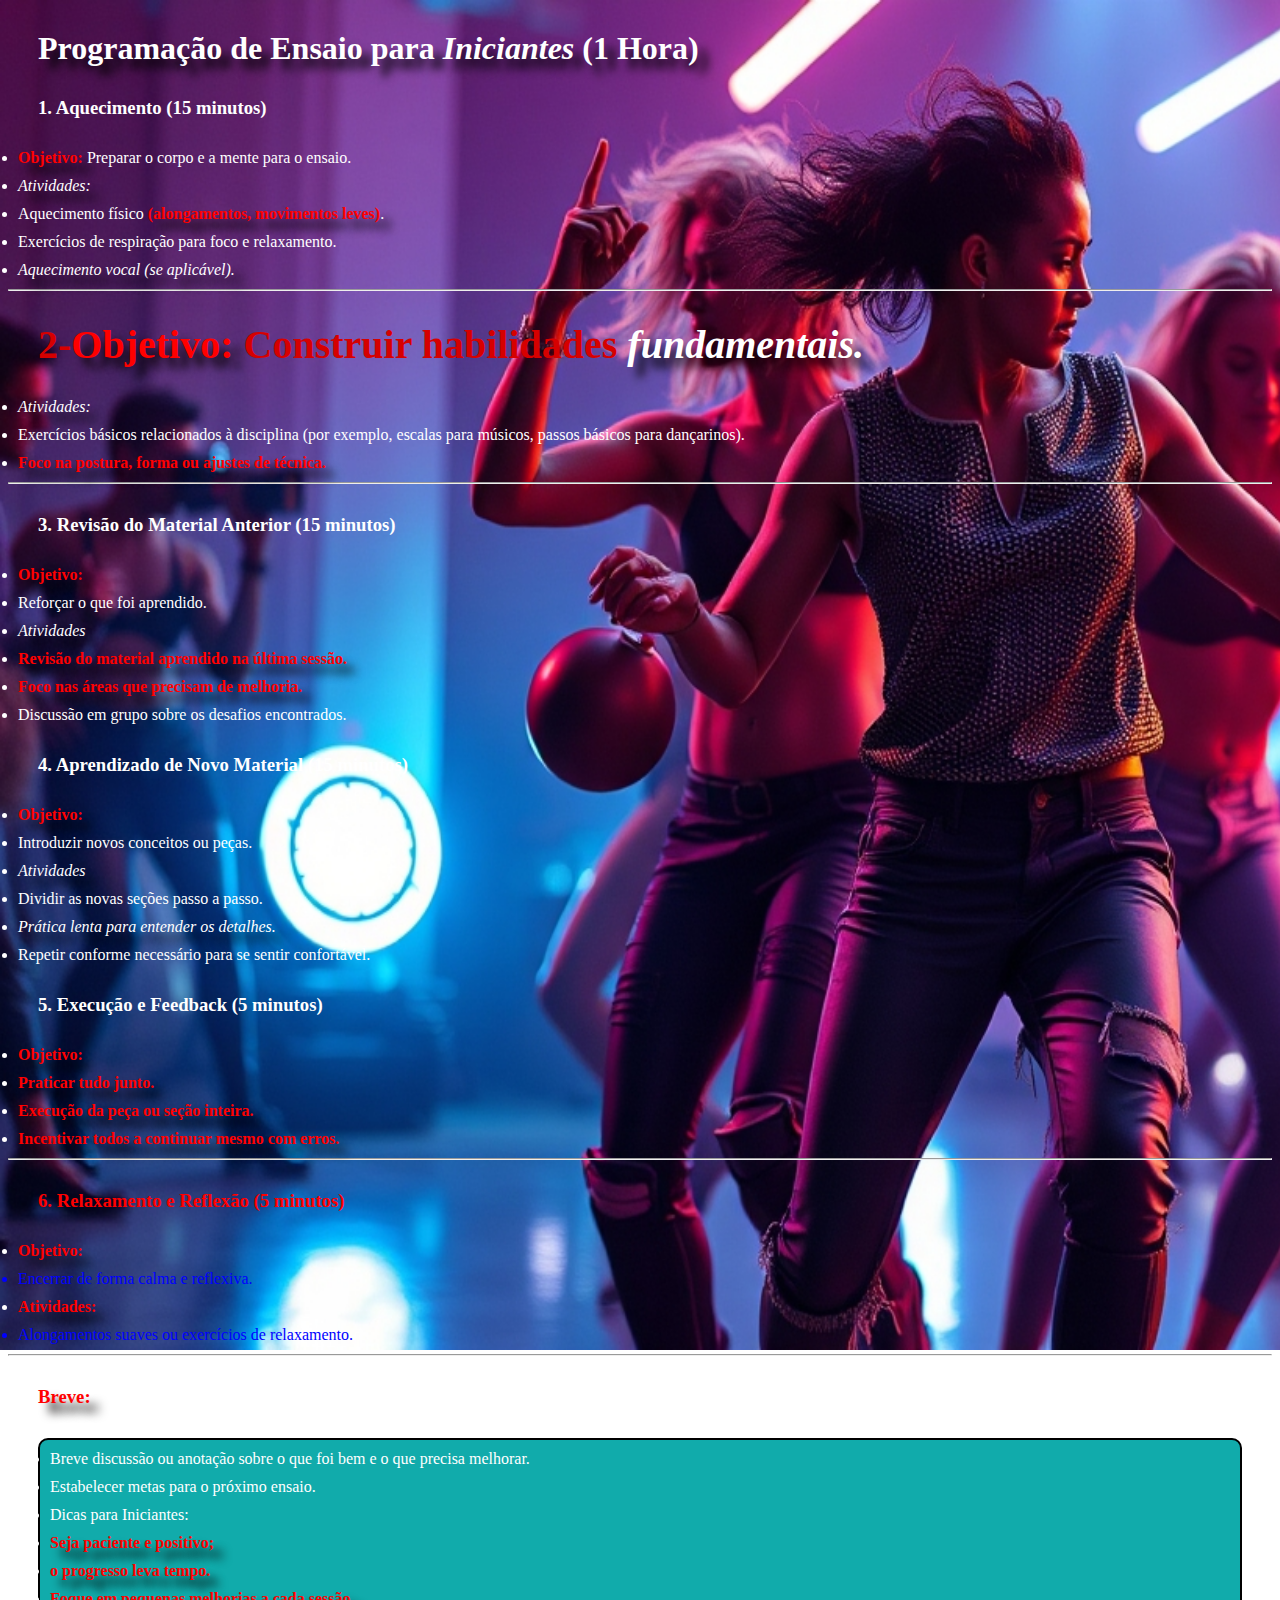
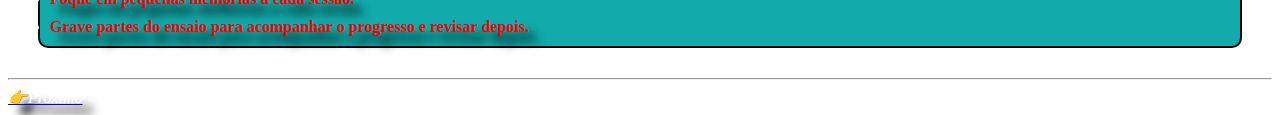
<file: index.html>
<!DOCTYPE html>
<html lang="en">
<head>
    <meta charset="UTF-8">
    <meta name="viewport" content="width=device-width, initial-scale=1.0">
    <title>Seguimento. 1</title>
    <link rel="stylesheet" href="style.css">
</head>
<body>
    <h1 style="color: white;">Programação de Ensaio para <i>Iniciantes</i> (1 Hora)</h1>
    <h3>1. Aquecimento (15 minutos)</h3>
    <li><b>Objetivo:</b> Preparar o corpo e a mente para o ensaio.</li>
    <li><i>Atividades:</i></li>
    <li>Aquecimento físico <b>(alongamentos, movimentos leves)</b>.</i>
    <li>Exercícios de respiração para foco e relaxamento.</li>
    <li><i>Aquecimento vocal (se aplicável).</i></li>
<hr>
    <h2> 2-<b>Objetivo:</b> Construir habilidades <i>fundamentais.</i></h2>
    <li><i>Atividades:</i></li>
    <li>Exercícios básicos relacionados à disciplina (por exemplo, escalas para músicos, passos básicos para dançarinos).</li>
    <li><b>Foco na postura, forma ou ajustes de técnica.</b></li>
    <hr>
  <h3>3. Revisão do Material Anterior (15 minutos)</h3>
  <li><b>Objetivo:</b></li>
  <li> Reforçar o que foi aprendido.</li>
  <li><i>Atividades</i></li>
  <li><b>Revisão do material aprendido na última sessão.</b></li>
<li><b>Foco nas áreas que precisam de melhoria.</b></li>
<li>Discussão em grupo sobre os desafios encontrados.</li>

<h3>4. Aprendizado de Novo Material (15 minutos)</h3>

<li><b>Objetivo:</b></li>
<li>Introduzir novos conceitos ou peças.</li>
<li><i>Atividades</i></li>

<li>Dividir as novas seções passo a passo.</li>
<li><i>Prática lenta para entender os detalhes.</i></li>
<li>Repetir conforme necessário para se sentir confortável.</li>
<h3>5. Execução e Feedback (5 minutos)</h3>

<li><b>Objetivo:</b></li>
<li> <b>Praticar tudo junto.</b></li>
<li><b>Execução da peça ou seção inteira.</b></li>
<li><b>Incentivar todos a continuar mesmo com erros.</b></li>
<hr>
<h3 style="color:red;">6. Relaxamento e Reflexão (5 minutos)</h3>

<li><b>Objetivo:</b></li>
    <li style="color:blue;"> Encerrar de forma calma e reflexiva.</li>
<li><b>Atividades:</b></li>
<li style="color:blue;">Alongamentos suaves ou exercícios de relaxamento.</li>
<hr>
<h3><b>Breve:</b></h3>
<main>
<li>Breve discussão ou anotação sobre o que foi bem e o que precisa melhorar.</li>
<li>Estabelecer metas para o próximo ensaio.</li>
<li>Dicas para Iniciantes:</li>
<li><b>Seja paciente e positivo;</b></li>
<li><b> o progresso leva tempo.</b></b>
<li><b>Foque em pequenas melhorias a cada sessão.</b></li>
<li><b>Grave partes do ensaio para acompanhar o progresso e revisar depois.</b></li>
</main>
<hr>
<a href="index01.html"><i>👉Proximo</i></a>
</html>
</body>
</html>
</file>
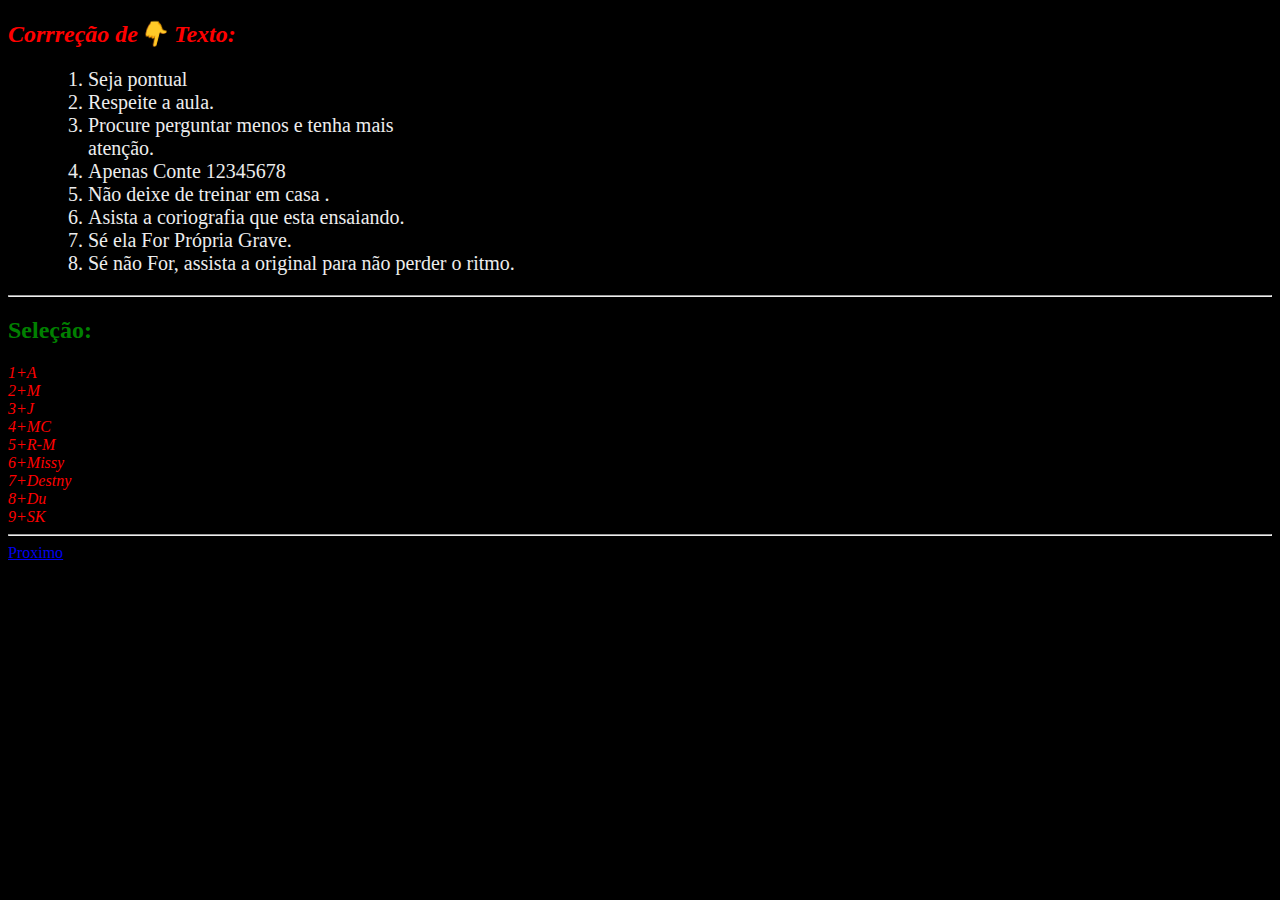
<file: Correcao.html>
<!DOCTYPE html>
<html lang="en">
<head>
    <meta charset="UTF-8">
    <meta name="viewport" content="width=device-width, initial-scale=1.0">
    <title>Correção de Texto.</title>
<style>
    body{
        background-color: rgb(0, 0, 0);
    }
    #class{
        text-shadow: 10px 10px 10px #000000;
        color: rgb(237, 237, 237);
        font-size: 20px;
    }
 i{
    color: red;
 }
 h2{
    color: green;
 }
</style>
</head>
<body>
   <h2><i>Corrreção de👇 Texto:</i></h2>
   <ul id="class">
    <ol>
   <li>Seja pontual</li>
   <li>Respeite a aula. </li>
   <li>Procure perguntar menos e tenha mais </li>atenção.</li>
   <li>Apenas Conte 12345678</li>
   <li>Não deixe de treinar em casa .</li>
   <li>Asista a coriografia que esta ensaiando. </li>
   <li>Sé ela For Própria Grave.</li>
   <li>Sé não For, assista a original para não perder o ritmo.</li>
   </ol>
   </ul>
   <hr>
   <h2>Seleção:</h2>
   <li><i>1+A</i></li>
   <li><i>2+M</i></li>
   <li><i>3+J</i></li>
   <li><i>4+MC</i></li>
   <li><i>5+R-M</i></li>
   <li><i>6+Missy</i></li>
   <li><i>7+Destny</i></li>
   <li><i>8+Du</i></li>
   <li><i>9+SK</i></li>
   <hr>
   <a href="Correcao01.html">Proximo</a>
</body>
</html>
</file>
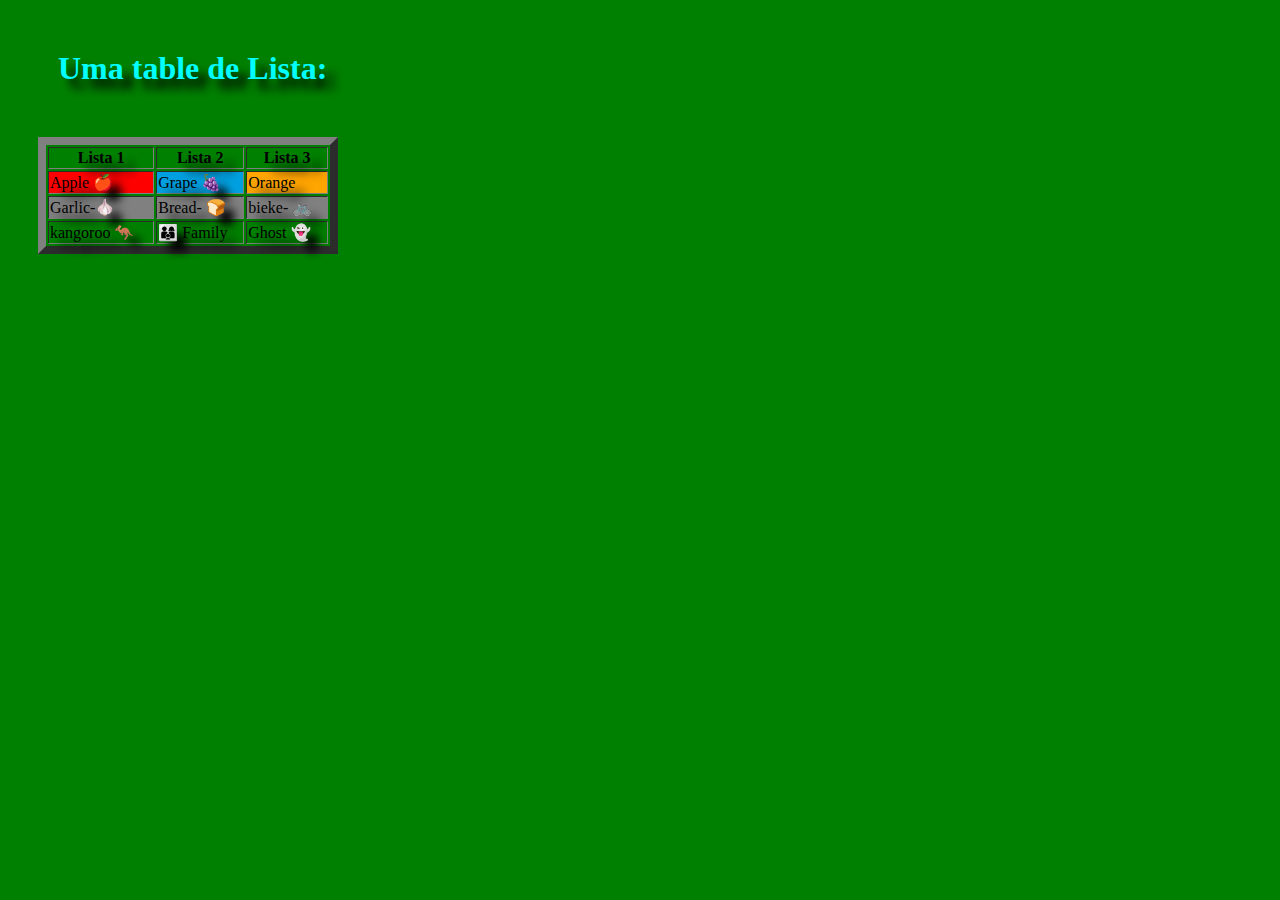
<file: Correcao01.html>
<!DOCTYPE html>
<html lang="en">
<head>
    <meta charset="UTF-8">
    <meta name="viewport" content="width=device-width, initial-scale=1.0">
    <title>Correção 01</title>
    <style>
        body{
            background-color: green;
        }
        h1{
            color: aqua;
        text-shadow:  10px 10px 10px #000 ; 
        margin: 50px;
        }
        table{
            margin: 30px;
            text-shadow: 10px 10px 10px #000;
        }
    </style>
  
</head>
<body>
    <h1>Uma table de Lista:</h1>
    <table border="8" width="300">
        <tr>
            <th>Lista 1</th>
            <th>Lista 2</th>
            <th>Lista 3</th>
        </tr>
        <tr>
            <td bgcolor="red">Apple 🍎 </td>
            <td bgcolor="grape">Grape 🍇 </td>
            <td bgcolor="Orange">Orange </td>
        </tr>
        <tr bgcolor="gray">
            <td>Garlic-🧄 </td>
            <td>Bread- 🍞 </td>
            <td>bieke- 🚲 </td>
        </tr>
        <tr>
            <td>kangoroo 🦘 </td>
            <td>👨‍👩‍👦 Family</td>
            <td> Ghost 👻 </td>
        </tr>
    </table>
</body>
</html>
</file>
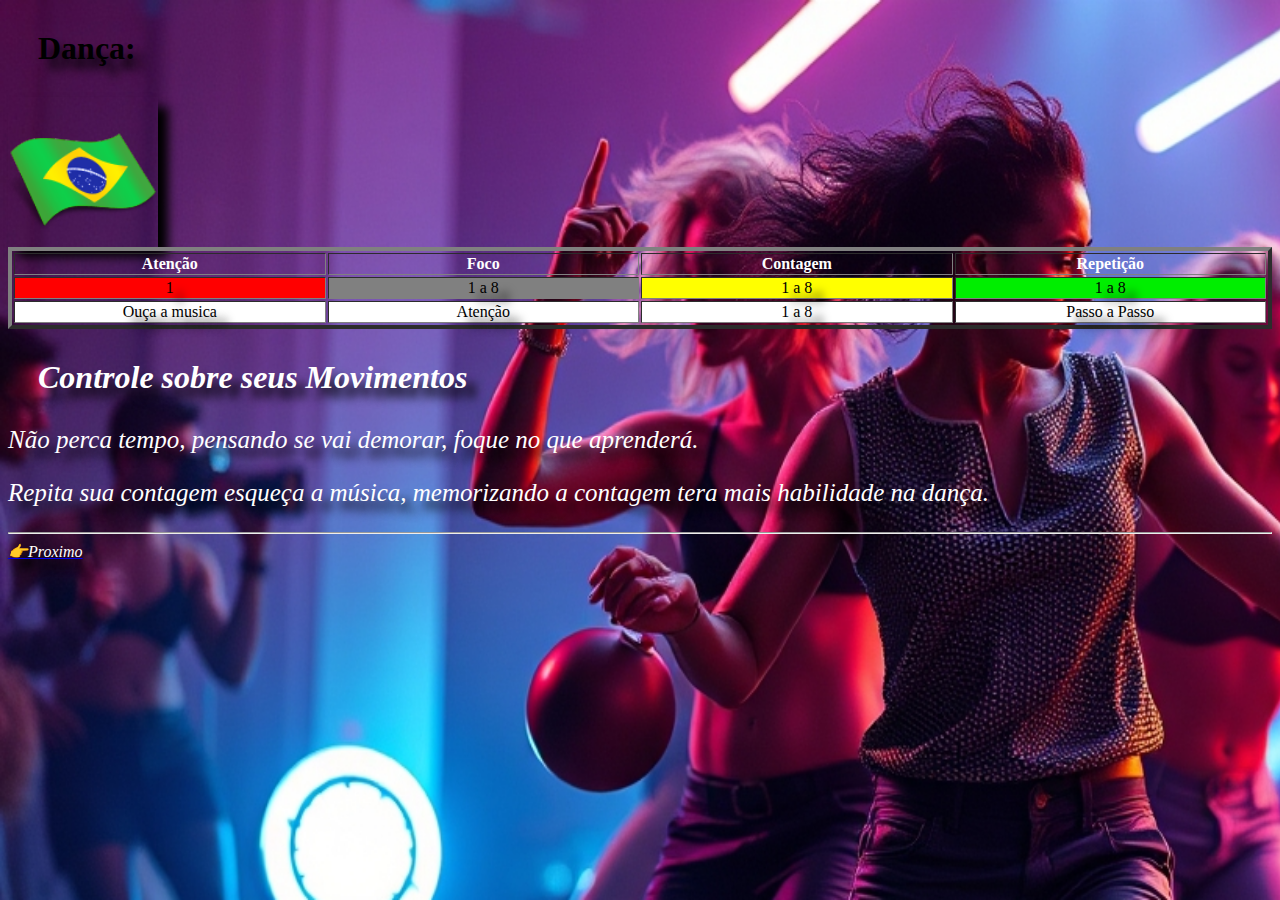
<file: index01.html>
<!DOCTYPE html>
<html lang="en">
<head>
    <meta charset="UTF-8">
    <meta name="viewport" content="width=device-width, initial-scale=1.0">
    <title>Proximo:</title>
    <link rel="stylesheet" href="style.css">
    <link rel="shortcut icon" href="/img/Mayosoft-No-Patriot-UK.128.png" type="image/x-icon">
</head>
<body>
   <h1>Dança:</h1> 
   <img src="img/Mayosoft-No-Patriot-Brasil.128.png" width="150" alt="">
   <div>
   <table border="4" width="600">
    <tr>
        <th>Atenção</th>
        <th>Foco</th>
        <th>Contagem</th>
        <th>Repetição</th>
    </tr>
    <tr>
        <td bgcolor="red">1</td>
        <td bgcolor="gray">1 a 8</td>
        <td bgcolor="yellow">1 a 8</td>
        <td bgcolor="gree">1 a 8</td>
    </tr>
    <tr bgcolor="white">
        <td>Ouça a musica</td>
        <td>Atenção</td>
        <td>1 a 8</td>
        <td>Passo a Passo </td>
    </tr>
   </table>
   </div>
   <h1><i>Controle sobre seus  Movimentos </h1>
   <p><i>Não perca tempo, pensando se vai demorar, foque no que aprenderá.</i></p>
   <p><i>Repita sua contagem esqueça a música, memorizando a contagem tera mais habilidade na dança.</i></p>
   <hr>
   <a href="index02.html"><i>👉Proximo</i></a>
</body>
</html>
</file>
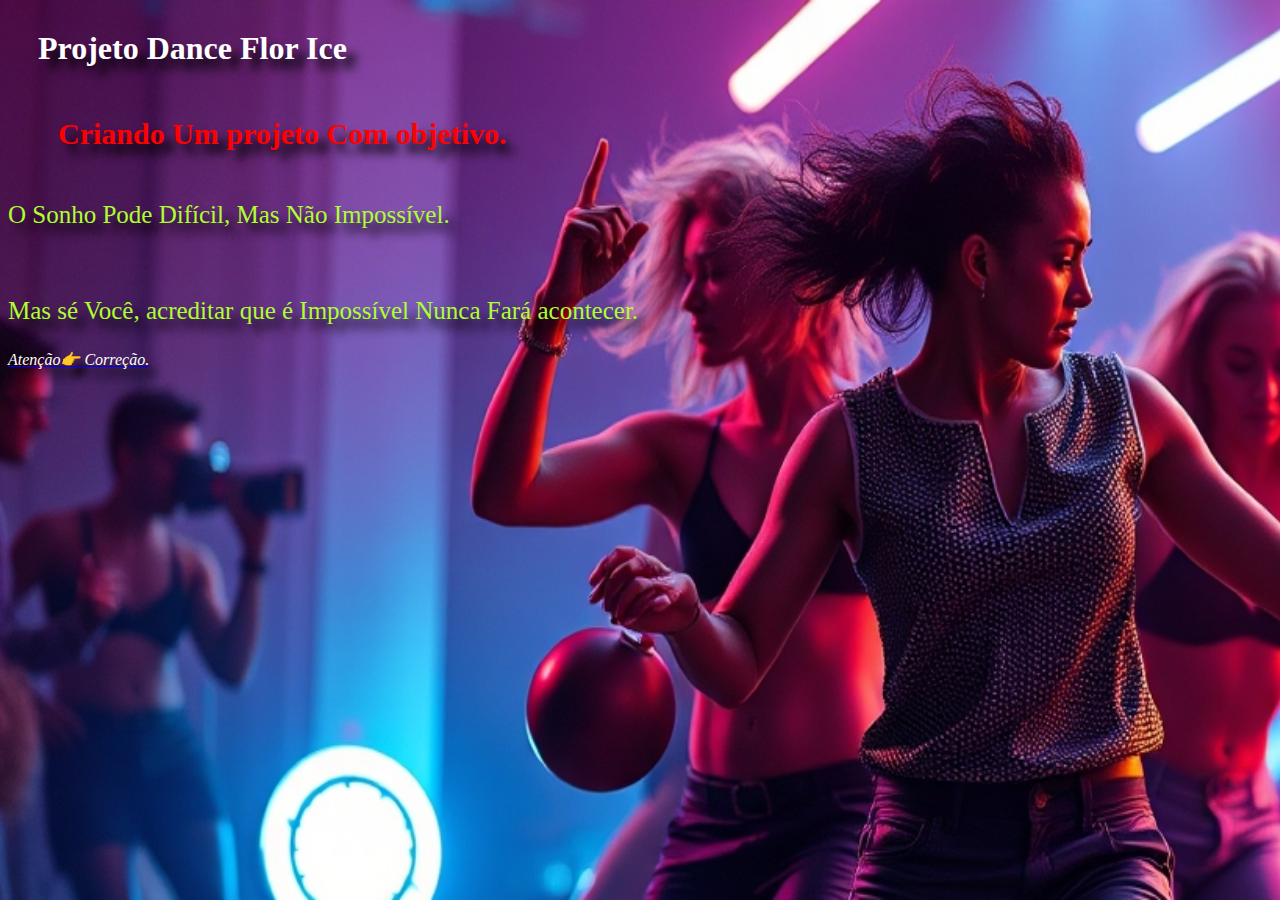
<file: index02.html>
<!DOCTYPE html>
<html lang="en">
  <head>
    <meta charset="UTF-8" />
    <meta name="viewport" content="width=device-width, initial-scale=1.0" />
    <title>Reflexão</title>
    <link rel="stylesheet" href="style.css" />
  </head>
  <body>
    <h1 style="color:white;">Projeto Dance Flor Ice</h1>
    <h4>Criando Um projeto Com objetivo.</h4>
    <p>O Sonho Pode Difícil, Mas Não Impossível.</p>
     
    <p>Mas sé Você, acreditar que é Impossível Nunca Fará acontecer.</p>
    <a href="Correcao.html"><i>Atenção👉 Correção.</i></a>
  </body>
</html>
</file>
<file: style.css>
body{
    background-color: rgb(255, 255, 255);
    background-image: url(img/Dança\ 5.png);
    background-repeat: no-repeat;
    background-size: 2100px 1350px;
 
}

i{
    color: red;
    text-shadow: 10px 10px 10px #000;
    color: white;
}
b{
    color:red;
    text-shadow: 10px 10px 10px #060202;
    
}
main{
    background-color: rgb(17, 171, 171);
    margin: 30px;
    border-radius: 10px 10px 10px ;
    border: 2px solid;
}
li{
    margin: 10px;
    color: white;
}
h3{
    color: white;
    margin: 30px;
}
h2{
    color: rgb(214, 0, 0);
    margin: 30px;
    font-size: 40px;
}
h1{
    color:rgb(0, 0, 0);
    margin: 30px;
}
e{
    color: gray;
}
th{
    color: white;
    text-shadow: 10px 10px 10px #000;
}
table{

   text-align: center;
   width: 100%;
  table-layout: fixed;
  text-align: center;

    /* Optional: Set a width if needed */
    
}
img{
    box-shadow: 10px 10px 10px #000;
    display: block;
}
td{
    text-shadow: 10px 10px 10px #000;
}
th{
    text-shadow: 10px 10px 10px #0000;
}
h1{
    text-align: justify;
    text-shadow: 10px 10px 10px #000;
}
div{
    display: block;
}
h4{
    color: red;
    text-shadow: 10px 10px 10px #000;
margin: 50px;
font-size: 30px;
}
p{
    color: greenyellow;
    text-shadow: 10px 10px 10px #000;
    font-size: 25px;
}
</file>
